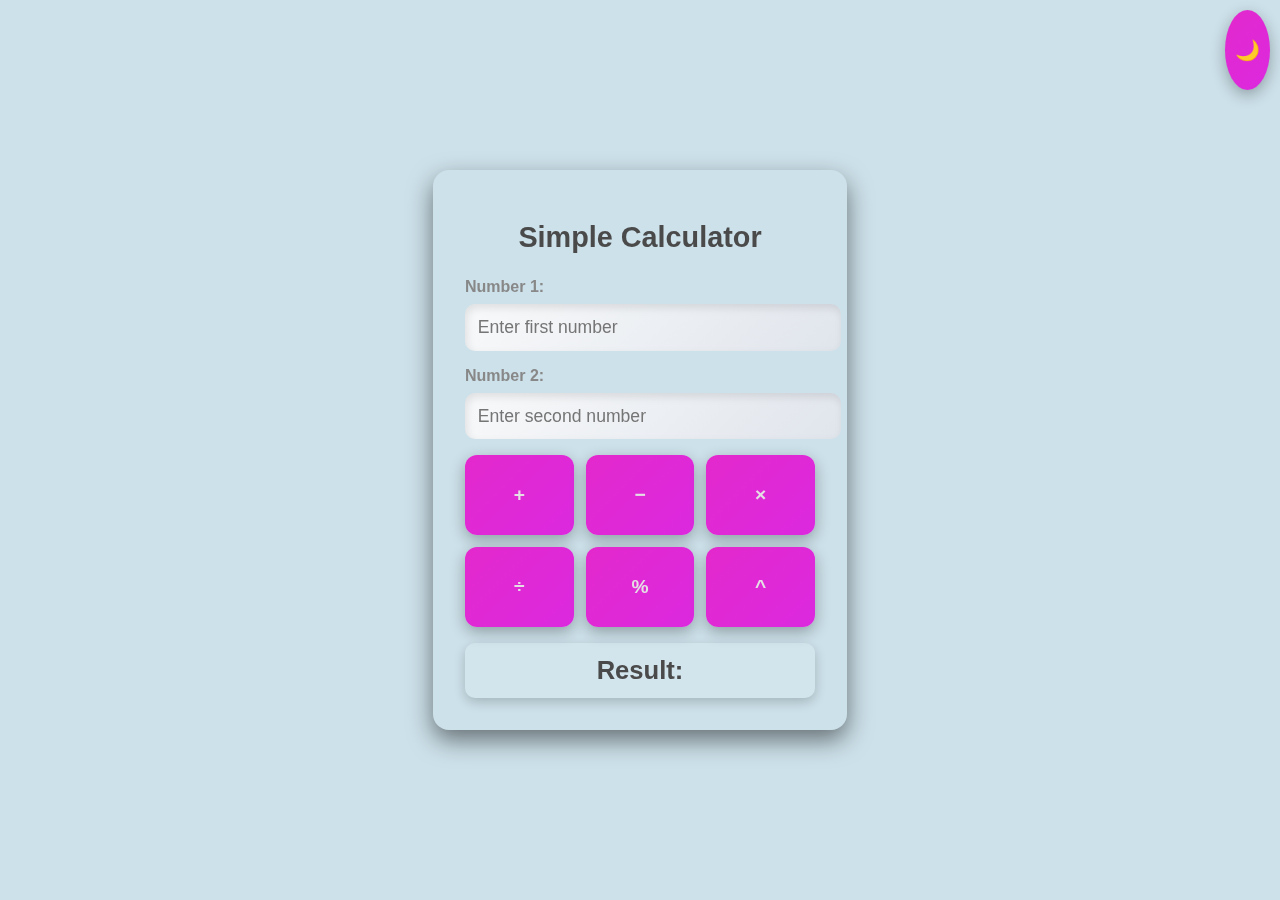
<file: index.html>
<!DOCTYPE html>
<html lang="en">
<head>
    <meta charset="UTF-8">
    <meta name="viewport" content="width=device-width, initial-scale=1.0">
    <title>Simple Calculator</title>
    <style>
        body {
            font-family: 'Arial', sans-serif;
            display: flex;
            justify-content: center;
            align-items: center;
            height: 100vh;
            margin: 0;
            background-color: rgb(205, 225, 234);
            transition: background-color 0.3s ease;
        }
        .calculator {
            background: linear-gradient(135deg);
            border-radius: 16px;
            box-shadow: 0 10px 25px rgba(0, 0, 0, 0.5);
            padding: 2rem;
            width: 350px;
            backdrop-filter: blur(10px);
            color: #4a4a4a;
            transition: color 0.3s ease;
        }
        h1 {
            text-align: center;
            margin-bottom: 1.5rem;
            color: #4a4a4a;
            font-size: 1.8rem;
        }
        .input-group {
            margin-bottom: 1rem;
        }
        label {
            display: block;
            margin-bottom: 0.5rem;
            color: #888;
            font-weight: bold;
        }
        input[type="text"] {
            width: 100%;
            padding: 0.8rem;
            border: none;
            border-radius: 10px;
            font-size: 1.1rem;
            color: #333;
            background: linear-gradient(135deg, #f8f9fa, #e0e5ec);
            box-shadow: inset 2px 4px 8px rgba(0, 0, 0, 0.1);
            outline: none;
            transition: all 0.3s ease;
        }
        input[type="text"]:focus {
            background: #e6e8ec;
            box-shadow: inset 2px 4px 8px rgba(0, 0, 0, 0.2);
        }
        .button-group {
            display: grid;
            grid-template-columns: repeat(3, 1fr);
            gap: 12px;
            margin-top: 1rem;
        }
        button {
            height: 80px;
            border-radius: 12px;
            background: linear-gradient(135deg, #e329cd, #dc29df);
            color: #e5dee4;
            font-size: 1.2rem;
            font-weight: bold;
            cursor: pointer;
            transition: transform 0.3s ease, box-shadow 0.3s ease;
            border: none;
            box-shadow: 0 5px 15px rgba(0, 0, 0, 0.3);
        }
        button:hover {
            background: linear-gradient(135deg, #eb20cd, #c20a7c);
            transform: translateY(-5px);
            box-shadow: 0 8px 20px rgba(0, 0, 0, 0.4);
        }
        #result {
            text-align: center;
            font-size: 1.6rem;
            font-weight: bold;
            color: #4a4a4a;
            background-color: rgba(255, 255, 255, 0.1);
            padding: 0.8rem;
            border-radius: 10px;
            margin-top: 1rem;
            box-shadow: 0 4px 12px rgba(0, 0, 0, 0.2);
        }

        /* Dark Theme Styles */
        body.dark-mode {
            background-color: #121212;
        }

        .calculator.dark-mode {
            background: linear-gradient(135deg, #1e1e1e, #2a2a2a);
            color: #f8f9fa;
        }

        .calculator.dark-mode button {
            background: linear-gradient(135deg, #6f3b98, #532b7d);
            color: #f8f9fa;
        }

        .calculator.dark-mode input[type="text"] {
            background: #333;
            color: #f8f9fa;
            box-shadow: inset 2px 4px 8px rgba(0, 0, 0, 0.3);
        }

        .calculator.dark-mode #result {
            background-color: rgba(255, 255, 255, 0.1);
            color: #f8f9fa;
        }

        .calculator.dark-mode label {
            color: #ddd;
        }

        .calculator.dark-mode input[type="text"] {
            color: #f8f9fa;
        }

        /* Dark Theme Toggle Button */
        #theme-toggle {
            position: fixed;
            top: 10px;
            right: 10px;
            background-color: #ff4500;
            color: white;
            border: none;
            padding: 10px;
            border-radius: 50%;
            font-size: 20px;
            cursor: pointer;
            transition: background-color 0.3s ease;
        }

        #theme-toggle:hover {
            background-color: #ff6347;
        }
    </style>
</head>
<body>
    <div class="calculator">
        <h1>Simple Calculator</h1>
        <div class="input-group">
            <label for="num1">Number 1:</label>
            <input type="text" id="num1" placeholder="Enter first number">
        </div>
        <div class="input-group">
            <label for="num2">Number 2:</label>
            <input type="text" id="num2" placeholder="Enter second number">
        </div>
        <div class="button-group">
            <button onclick="performOperation('add')">+</button>
            <button onclick="performOperation('sub')">−</button>
            <button onclick="performOperation('mul')">×</button>
            <button onclick="performOperation('div')">÷</button>
            <button onclick="performOperation('mod')">%</button> <!-- Modulus button -->
            <button onclick="performOperation('exp')">^</button> <!-- Exponentiation button -->
        </div>
        <div id="result">Result: </div>
    </div>
    <button id="theme-toggle" onclick="toggleTheme()">🌙</button>

    <script>
        function performOperation(operation) {
            let num1 = parseFloat(document.getElementById("num1").value);
            let num2 = parseFloat(document.getElementById("num2").value);
            let result = 0;

            switch (operation) {
                case 'add':
                    result = num1 + num2;
                    break;
                case 'sub':
                    result = num1 - num2;
                    break;
                case 'mul':
                    result = num1 * num2;
                    break;
                case 'div':
                    result = num1 / num2;
                    break;
                case 'mod':
                    result = num1 % num2; // Modulus operation
                    break;
                case 'exp':
                    result = Math.pow(num1, num2); // Exponentiation operation
                    break;
                default:
                    result = 'Invalid Operation';
            }

            document.getElementById("result").textContent = "Result: " + result;
        }

        function toggleTheme() {
            document.body.classList.toggle('dark-mode');
            document.querySelector('.calculator').classList.toggle('dark-mode');
        }
    </script>
</body>
</html>
</file>
